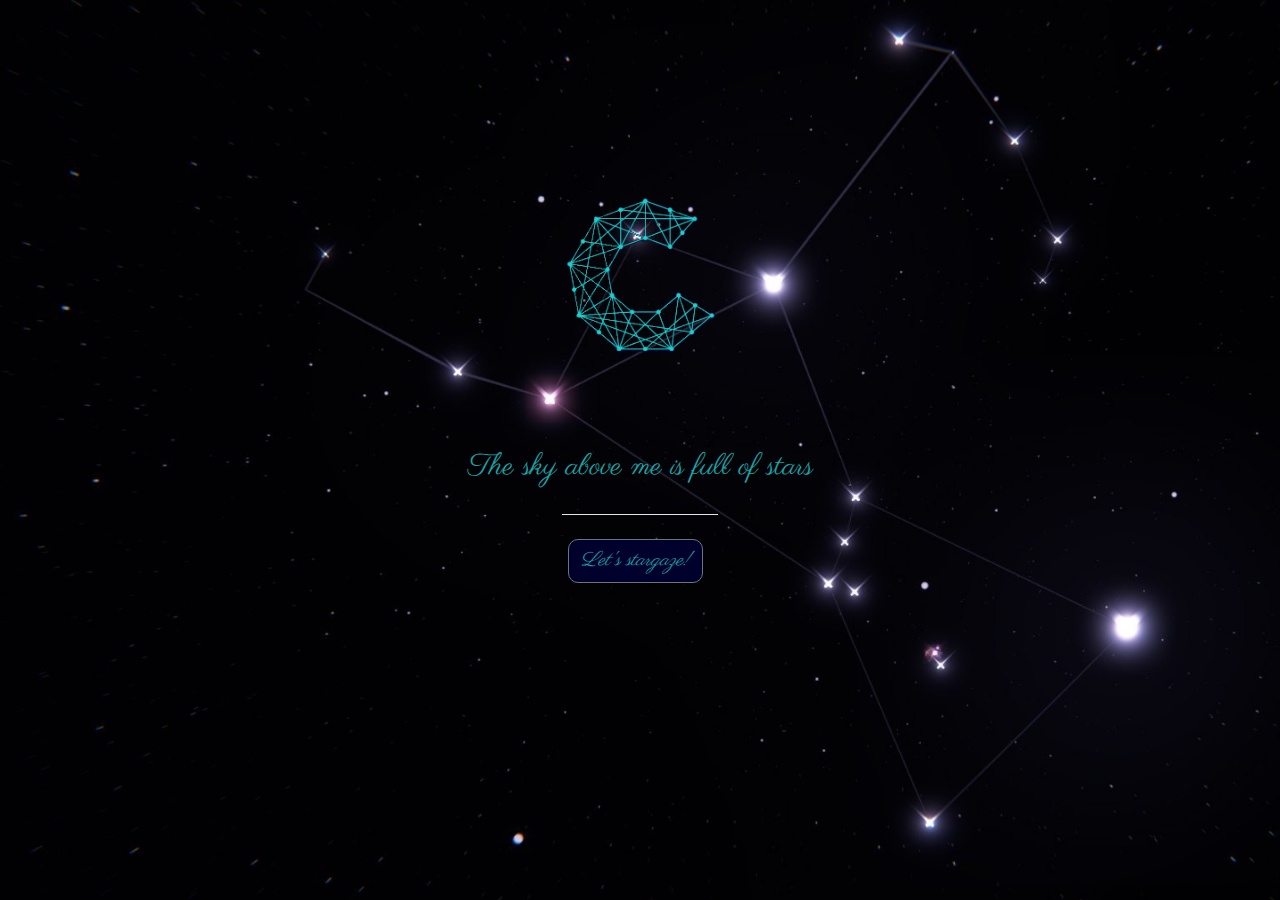
<file: index.html>
<!DOCTYPE html>
<html lang="en">
<head>
	<meta charset="UTF-8">
	<meta name="viewport" content="width=device-width, initial-scale=1.0, shrink-to-fit=no">
	<meta http-equiv="X-UA-Compatible" content="IE=Edge">

	<title>The Constellation Forum | Landing Page</title>

	<!-- google fonts -->
	<link href="https://fonts.googleapis.com/css?family=Merriweather|Parisienne&display=swap" rel="stylesheet">

	<!-- animated css -->
	<link rel="stylesheet" type="text/css" href="assets/css/animate.css">

	<!-- fav icon -->
	<link rel="icon" type="image/gif/png" href="assets/images/favicon1.png">

	<!-- fontawesome icon -->
	<link rel="stylesheet" type="text/css" href="https://use.fontawesome.com/releases/v5.5.0/css/all.css" integrity="sha384-B4dIYHKNBt8Bc12p+WXckhzcICo0wtJAoU8YZTY5qE0Id1GSseTk6S+L3BlXeVIU" crossorigin="anonymous">

	<!-- bootstrap css -->
	<link rel="stylesheet" href="https://maxcdn.bootstrapcdn.com/bootstrap/4.3.1/css/bootstrap.min.css">


	<!-- external css -->
	<link rel="stylesheet" type="text/css" href="assets/css/style.css">

</head>

<body>
	<section id="jumbotron-section">
		<div id="jumbo-land" class="jumbotron mb-0"><!-- declare margin bottom of bootstrap as 0-->
			<div class="landing container">
				<h1 class="title">
					<img class="logo-c" src="assets/images/logo-c-2.png" alt="">	
					<p class="title1">T</p>
					<p class="title1">h</p>
					<p class="title1">e&nbsp;</p>
					<p class="title1">C</p>
					<p class="title1">o</p>
					<p class="title1">n</p>
					<p class="title1">s</p>
					<p class="title1">t</p>
					<p class="title1">e</p>
					<p class="title1">l</p>
					<p class="title1">l</p>
					<p class="title1">a</p>
					<p class="title1">t</p>
					<p class="title1">i</p>
					<p class="title1">o</p>
					<p class="title1">n&nbsp;</p>
					<p class="title1">F</p>
					<p class="title1">o</p>
					<p class="title1">r</p>
					<p class="title1">u</p>
					<p class="title1">m</p>
 				</h1>
				<p class="subtitle lead text-center">The sky above me is full of stars</p>
				<hr class="my-4"><!-- horizontal rule -->
				<button class="btn btn-md text-center btn-outline-secondary">
					<a href="home.html"><span>Let's stargaze!</span></a>
				</button>
			</div><!-- end of container -->
		</div><!-- end of jumbotron -->
	</section><!-- end jumbotron section-->

	<!-- bootstrap js dependencies -->
	<!-- jQuery library -->
	<script src="https://ajax.googleapis.com/ajax/libs/jquery/3.4.1/jquery.min.js"></script>

	<!-- Popper JS -->
	<script src="https://cdnjs.cloudflare.com/ajax/libs/popper.js/1.14.7/umd/popper.min.js"></script>

	<!-- Latest compiled JavaScript -->
	<script src="https://maxcdn.bootstrapcdn.com/bootstrap/4.3.1/js/bootstrap.min.js"></script>
</body>
</html>
</file>
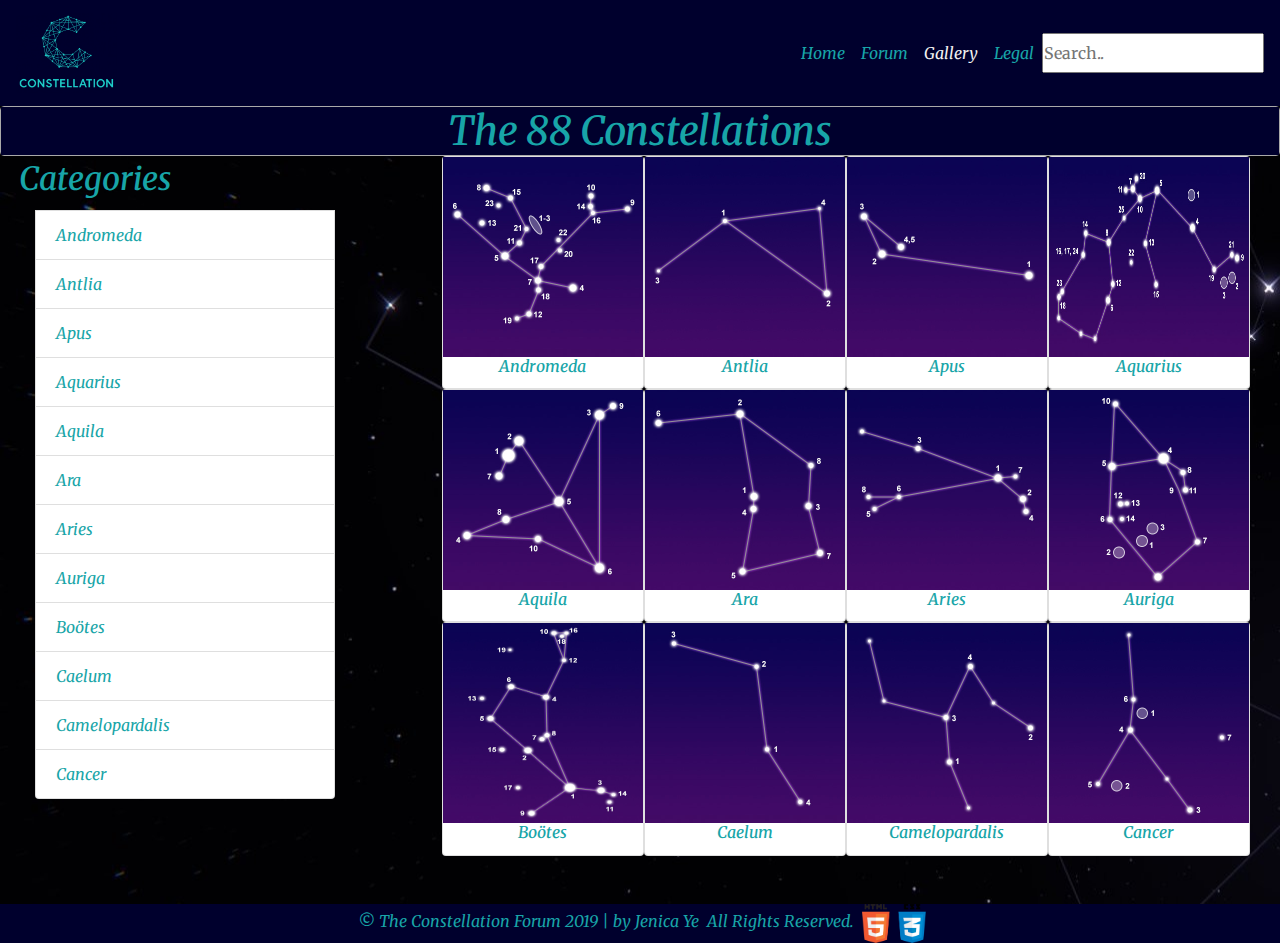
<file: gallery.html>
<!DOCTYPE html>
<html lang="en">
<head>
	<meta charset="UTF-8">
	<meta name="viewport" content="width=device-width, initial-scale=1.0, shrink-to-fit=no">
	<meta http-equiv="X-UA-Compatible" content="IE=Edge">

	<title>The Stargazing Forum | Gallery Page</title>

	<!-- google fonts -->
	<link href="https://fonts.googleapis.com/css?family=Merriweather|Parisienne&display=swap" rel="stylesheet">

	<!-- animated css -->
	<link rel="stylesheet" type="text/css" href="assets/css/animate.css">

	<!-- fav icon -->
	<link rel="icon" type="image/gif/png" href="assets/images/favicon1.png">

	<!-- fontawesome icons -->
	<link rel="stylesheet" type="text/css" href="https://use.fontawesome.com/releases/v5.5.0/css/all.css" integrity="sha384-B4dIYHKNBt8Bc12p+WXckhzcICo0wtJAoU8YZTY5qE0Id1GSseTk6S+L3BlXeVIU" crossorigin="anonymous">

	<!-- bootstrap css -->
	<link rel="stylesheet" href="https://maxcdn.bootstrapcdn.com/bootstrap/4.3.1/css/bootstrap.min.css">


	<!-- external css -->
	<link rel="stylesheet" type="text/css" href="assets/css/style.css">

</head>

<body>

	<div class="container-fluid px-0"><!-- white space (padding) on left and right of 15px as default of container fluid, use px to remove padding on x axis -->
		<nav id="navbar" class="navbar navbar-expand-lg sticky-top mx-0 my-0">
					<!-- bg-colorcode define customization of the nav, don't add -->
			<a href="" class="navbar-brand">
				<img class="m-0" style="height: 80px" src="assets/images/logo-true.png">
			</a>
			<button class="navbar-toggler" type="button" data-toggle="collapse" data-target="#navbar-nav">
				<span class="navbar-toggler-icon"></span>
						<!-- <i class="far fa-hand-peace"></i> -->
			</button>

			<div id="navbar-nav" class="collapse navbar-collapse">
				<ul class="navbar-nav ml-auto">

					<li class="nav-item">
						<a href="home.html" class="nav-link">
							Home
						</a>
					</li>
					<li class="nav-item">
						<a href="forum.html" class="nav-link">
							Forum
						</a>
					</li>
					<li class="nav-item active">
						<a href="gallery.html" class="nav-link active1">
							Gallery
						</a>
					</li>
					<li class="nav-item">
						<a href="legal.html" class="nav-link">
							Legal
						</a>
					</li>
					<li class="nav item active">
						<input type="text" placeholder="Search..">
					</li>
				</ul>
			</div>
		</nav>

		<header id="head-gall" class="card">
			<h1 class="constellations88 text-center display-5 mx-0 my-0">The 88 Constellations</h1>
		</header>
<!-- modal1 -->
		<div class="row mx-0 my-0">
			<div id="left" class="col-md-4 d-none d-sm-block">
				<div class="list-group">
					<h2 class="p-1">Categories</h2>
					<a href="#" class="constellationssigns1 list-group-item list-group-item-action">Andromeda</a>
					<a href="#" class="constellationssigns1 list-group-item list-group-item-action">Antlia</a>
					<a href="#" class="constellationssigns1 list-group-item list-group-item-action">Apus</a>
					<a href="#" class="constellationssigns1 list-group-item list-group-item-action">Aquarius</a>
					<a href="#" class="constellationssigns1 list-group-item list-group-item-action">Aquila</a>
					<a href="#" class="constellationssigns1 list-group-item list-group-item-action">Ara</a>
					<a href="#" class="constellationssigns1 list-group-item list-group-item-action">Aries</a>
					<a href="#" class="constellationssigns1 list-group-item list-group-item-action">Auriga</a>
					<a href="#" class="constellationssigns1 list-group-item list-group-item-action">Boötes</a>
					<a href="#" class="constellationssigns1 list-group-item list-group-item-action">Caelum</a>
					<a href="#" class="constellationssigns1 list-group-item list-group-item-action">Camelopardalis</a>
					<a href="#" class="constellationssigns1 list-group-item list-group-item-action">Cancer</a>
				</div>
			</div><!-- end of left side -->
		<!-- break point -->
		
		
			<div id="right" class="col-12 col-md-8">
				<div class="container">
					<div id="gallery items" class="row">
						<div class="gallerycard card" data-toggle="modal" data-target="#modal-1">
							<img class="constellationssign" src="assets/images/andromeda.jpg" class="card-img-top img-fluid">
							<!-- card-img-top 100% width border-radius top left and -->
							<h3 class="gallerytitle card-title text-center">Andromeda</h3>
						</div><!-- end of card1 -->
						<div class="gallerycard card" data-toggle="modal" data-target="#modal-2">
							<img class="constellationssign" src="assets/images/antlia.jpg" class="card-img-top img-fluid">
							<!-- card-img-top 100% width border-radius top left and -->
							<h3 class="gallerytitle card-title text-center">Antlia</h3>
						</div><!-- end of card2 -->
						<div class="gallerycard card" data-toggle="modal" data-target="#modal-3">
							<img class="constellationssign" src="assets/images/apus.jpg" class="card-img-top img-fluid">
							<!-- card-img-top 100% width border-radius top left and -->
							<h3 class="gallerytitle card-title text-center">Apus</h3>
						</div><!-- end of card3 -->
						<div class="gallerycard card" data-toggle="modal" data-target="#modal-4">
							<img class="constellationssign" src="assets/images/aquarius1.jpg" class="card-img-top img-fluid">
							<!-- card-img-top 100% width border-radius top left and -->
							<h3 class="gallerytitle card-title text-center">Aquarius</h3>
						</div><!-- end of card4 -->
						<div class="gallerycard card" data-toggle="modal" data-target="#modal-5">
							<img class="constellationssign" src="assets/images/aquila.jpg" class="card-img-top img-fluid">
							<!-- card-img-top 100% width border-radius top left and -->
							<h3 class="gallerytitle card-title text-center">Aquila</h3>
						</div><!-- end of card5 -->
						<div class="gallerycard card" data-toggle="modal" data-target="#modal-6">
							<img class="constellationssign" src="assets/images/ara.jpg" class="card-img-top img-fluid">
							<!-- card-img-top 100% width border-radius top left and -->
							<h3 class="gallerytitle card-title text-center">Ara</h3>
						</div><!-- end of card6 -->
						<div class="gallerycard card" data-toggle="modal" data-target="#modal-7">
							<img class="constellationssign" src="assets/images/aries.jpg" class="card-img-top img-fluid">
							<!-- card-img-top 100% width border-radius top left and -->
							<h3 class="gallerytitle card-title text-center">Aries</h3>
						</div><!-- end of card7 -->
						<div class="gallerycard card" data-toggle="modal" data-target="#modal-8">
							<img class="constellationssign" src="assets/images/auriga.jpg" class="card-img-top img-fluid">
							<!-- card-img-top 100% width border-radius top left and -->
							<h3 class="gallerytitle card-title text-center">Auriga</h3>
						</div><!-- end of card8 -->
						<div class="gallerycard card" data-toggle="modal" data-target="#modal-9">
							<img class="constellationssign" src="assets/images/bootes.jpg" class="card-img-top img-fluid">
							<!-- card-img-top 100% width border-radius top left and -->
							<h3 class="gallerytitle card-title text-center">Boötes</h3>
						</div><!-- end of card9 -->
						<div class="gallerycard card" data-toggle="modal" data-target="#modal-10">
							<img class="constellationssign" src="assets/images/caelum.jpg" class="card-img-top img-fluid">
							<!-- card-img-top 100% width border-radius top left and -->
							<h3 class="gallerytitle card-title text-center">Caelum</h3>
						</div><!-- end of card10 -->
						<div class="gallerycard card" data-toggle="modal" data-target="#modal-11">
							<img class="constellationssign" src="assets/images/camelopardalis.jpg" class="card-img-top img-fluid">
							<!-- card-img-top 100% width border-radius top left and -->
							<h3 class="gallerytitle card-title text-center">Camelopardalis</h3>
						</div><!-- end of card11 -->
						<div class="gallerycard card" data-toggle="modal" data-target="#modal-12">
							<img class="constellationssign" src="assets/images/cancer.jpg" class="card-img-top img-fluid">
							<!-- card-img-top 100% width border-radius top left and -->
							<h3 class="gallerytitle card-title text-center">Cancer</h3>
						</div><!-- end of card12 -->
					</div><!-- end of first 12 -->
				</div><!-- end of right side -->
			</div><!-- end of right side -->
		</div>
		
		

		<div id="modal-1" class="modal fade">
			<div class="modal-dialog" role="document">
				<div class="modal-content">
					<div class="modal-header">
						<h5>Andromeda</h5>
						<button class="close" data-dismiss="modal">
							<span>&times;</span>
						</button>
					</div>
					<div class="modal-body">
						<img class="constellationssign" src="assets/images/andromeda.jpg" class="image-fluid">
						<p>English Name or Description: Princess of Ethiopia</p>
					</div>
					<div class="modal-footer">
						<button class="btn btn-danger" data-dismiss="modal">Close</button>
					</div>
				</div>
			</div>
		</div>
<!-- modal2 -->
		<div id="modal-2" class="modal fade">
			<div class="modal-dialog" role="document">
				<div class="modal-content">
					<div class="modal-header">
						<h5>Antlia</h5>
						<button class="close" data-dismiss="modal">
							<span>&times;</span>
						</button>
					</div>
					<div class="modal-body">
						<img class="constellationssign" src="assets/images/antlia.jpg" class="image-fluid">
						<p>English Name or Description: Air pump</p>
					</div>
					<div class="modal-footer">
						<button class="btn btn-danger" data-dismiss="modal">Close</button>
					</div>
				</div>
			</div>
		</div>
		<div id="modal-3" class="modal fade">
			<div class="modal-dialog" role="document">
				<div class="modal-content">
					<div class="modal-header">
						<h5>Apus</h5>
						<button class="close" data-dismiss="modal">
							<span>&times;</span>
						</button>
					</div>
					<div class="modal-body">
						<img class="constellationssign" src="assets/images/apus.jpg" class="image-fluid">
						<p>English Name or Description: Bird of Paradise</p>
					</div>
					<div class="modal-footer">
						<button class="btn btn-danger" data-dismiss="modal">Close</button>
					</div>
				</div>
			</div>
		</div>
		<div id="modal-4" class="modal fade">
			<div class="modal-dialog" role="document">
				<div class="modal-content">
					<div class="modal-header">
						<h5>Aquarius</h5>
						<button class="close" data-dismiss="modal">
							<span>&times;</span>
						</button>
					</div>
					<div class="modal-body">
						<img class="constellationssign" src="assets/images/aquarius1.jpg" class="image-fluid">
						<p>English Name or Description: Water bearer</p>
					</div>
					<div class="modal-footer">
						<button class="btn btn-danger" data-dismiss="modal">Close</button>
					</div>
				</div>
			</div>
		</div>
		<div id="modal-5" class="modal fade">
			<div class="modal-dialog" role="document">
				<div class="modal-content">
					<div class="modal-header">
						<h5>Aquila</h5>
						<button class="close" data-dismiss="modal">
							<span>&times;</span>
						</button>
					</div>
					<div class="modal-body">
						<img class="constellationssign" src="assets/images/aquila.jpg" class="image-fluid">
						<p>English Name or Description: Eagle</p>
					</div>
					<div class="modal-footer">
						<button class="btn btn-danger" data-dismiss="modal">Close</button>
					</div>
				</div>
			</div>
		</div>
		<div id="modal-6" class="modal fade">
			<div class="modal-dialog" role="document">
				<div class="modal-content">
					<div class="modal-header">
						<h5>Ara</h5>
						<button class="close" data-dismiss="modal">
							<span>&times;</span>
						</button>
					</div>
					<div class="modal-body">
						<img class="constellationssign" src="assets/images/ara.jpg" class="image-fluid">
						<p>English Name or Description: Altar</p>
					</div>
					<div class="modal-footer">
						<button class="btn btn-danger" data-dismiss="modal">Close</button>
					</div>
				</div>
			</div>
		</div>
		<div id="modal-7" class="modal fade">
			<div class="modal-dialog" role="document">
				<div class="modal-content">
					<div class="modal-header">
						<h5>Aries</h5>
						<button class="close" data-dismiss="modal">
							<span>&times;</span>
						</button>
					</div>
					<div class="modal-body">
						<img class="constellationssign" src="assets/images/aries.jpg" class="image-fluid">
						<p>English Name or Description:Ram</p>
					</div>
					<div class="modal-footer">
						<button class="btn btn-danger" data-dismiss="modal">Close</button>
					</div>
				</div>
			</div>
		</div>
		<div id="modal-8" class="modal fade">
			<div class="modal-dialog" role="document">
				<div class="modal-content">
					<div class="modal-header">
						<h5>Auriga</h5>
						<button class="close" data-dismiss="modal">
							<span>&times;</span>
						</button>
					</div>
					<div class="modal-body">
						<img class="constellationssign" src="assets/images/auriga.jpg" class="image-fluid">
						<p>English Name or Description: Charioteer</p>
					</div>
					<div class="modal-footer">
						<button class="btn btn-danger" data-dismiss="modal">Close</button>
					</div>
				</div>
			</div>
		</div>
		<div id="modal-9" class="modal fade">
			<div class="modal-dialog" role="document">
				<div class="modal-content">
					<div class="modal-header">
						<h5>Boötes</h5>
						<button class="close" data-dismiss="modal">
							<span>&times;</span>
						</button>
					</div>
					<div class="modal-body">
						<img class="constellationssign" src="assets/images/bootes.jpg" class="image-fluid">
						<p>English Name or Description: Herdsman</p>
					</div>
					<div class="modal-footer">
						<button class="btn btn-danger" data-dismiss="modal">Close</button>
					</div>
				</div>
			</div>
		</div>
		<div id="modal-10" class="modal fade">
			<div class="modal-dialog" role="document">
				<div class="modal-content">
					<div class="modal-header">
						<h5>Caelum</h5>
						<button class="close" data-dismiss="modal">
							<span>&times;</span>
						</button>
					</div>
					<div class="modal-body">
						<img class="constellationssign" src="assets/images/caelum.jpg" class="image-fluid">
						<p>English Name or Description: Graving tool</p>
					</div>
					<div class="modal-footer">
						<button class="btn btn-danger" data-dismiss="modal">Close</button>
					</div>
				</div>
			</div>
		</div>
		<div id="modal-11" class="modal fade">
			<div class="modal-dialog" role="document">
				<div class="modal-content">
					<div class="modal-header">
						<h5>Camelopardalis</h5>
						<button class="close" data-dismiss="modal">
							<span>&times;</span>
						</button>
					</div>
					<div class="modal-body">
						<img class="constellationssign" src="assets/images/camelopardalis.jpg" class="image-fluid">
						<p>English Name or Description: Giraffe</p>
					</div>
					<div class="modal-footer">
						<button class="btn btn-danger" data-dismiss="modal">Close</button>
					</div>
				</div>
			</div>
		</div>
		<div id="modal-12" class="modal fade">
			<div class="modal-dialog" role="document">
				<div class="modal-content">
					<div class="modal-header">
						<h5>Cancer</h5>
						<button class="close" data-dismiss="modal">
							<span>&times;</span>
						</button>
					</div>
					<div class="modal-body">
						<img class="constellationssign" src="assets/images/cancer.jpg" class="image-fluid">
						<p>English Name or Description: Crab</p>
					</div>
					<div class="modal-footer">
						<button class="btn btn-danger" data-dismiss="modal">Close</button>
					</div>
				</div>
			</div>
		</div>
		
		<footer id="copyright" class="footer text-center sticky-botttom mt-5">
			<p class="copyright p-1 mb-0">&copy; The Constellation Forum 2019 | by Jenica Ye&nbsp; All Rights Reserved.</p>
			<!-- p-3 refer to padding of 3px -->
			<img class="html5-css" src="assets/images/html5-css--logos.png">
		</footer>

	</div><!-- end of container fluid -->


	<!-- bootstrap js dependencies -->
	<!-- jQuery library -->
	<script src="https://ajax.googleapis.com/ajax/libs/jquery/3.4.1/jquery.min.js"></script>

	<!-- Popper JS -->
	<script src="https://cdnjs.cloudflare.com/ajax/libs/popper.js/1.14.7/umd/popper.min.js"></script>

	<!-- Latest compiled JavaScript -->
	<script src="https://maxcdn.bootstrapcdn.com/bootstrap/4.3.1/js/bootstrap.min.js"></script>
</body>
</html>
</file>
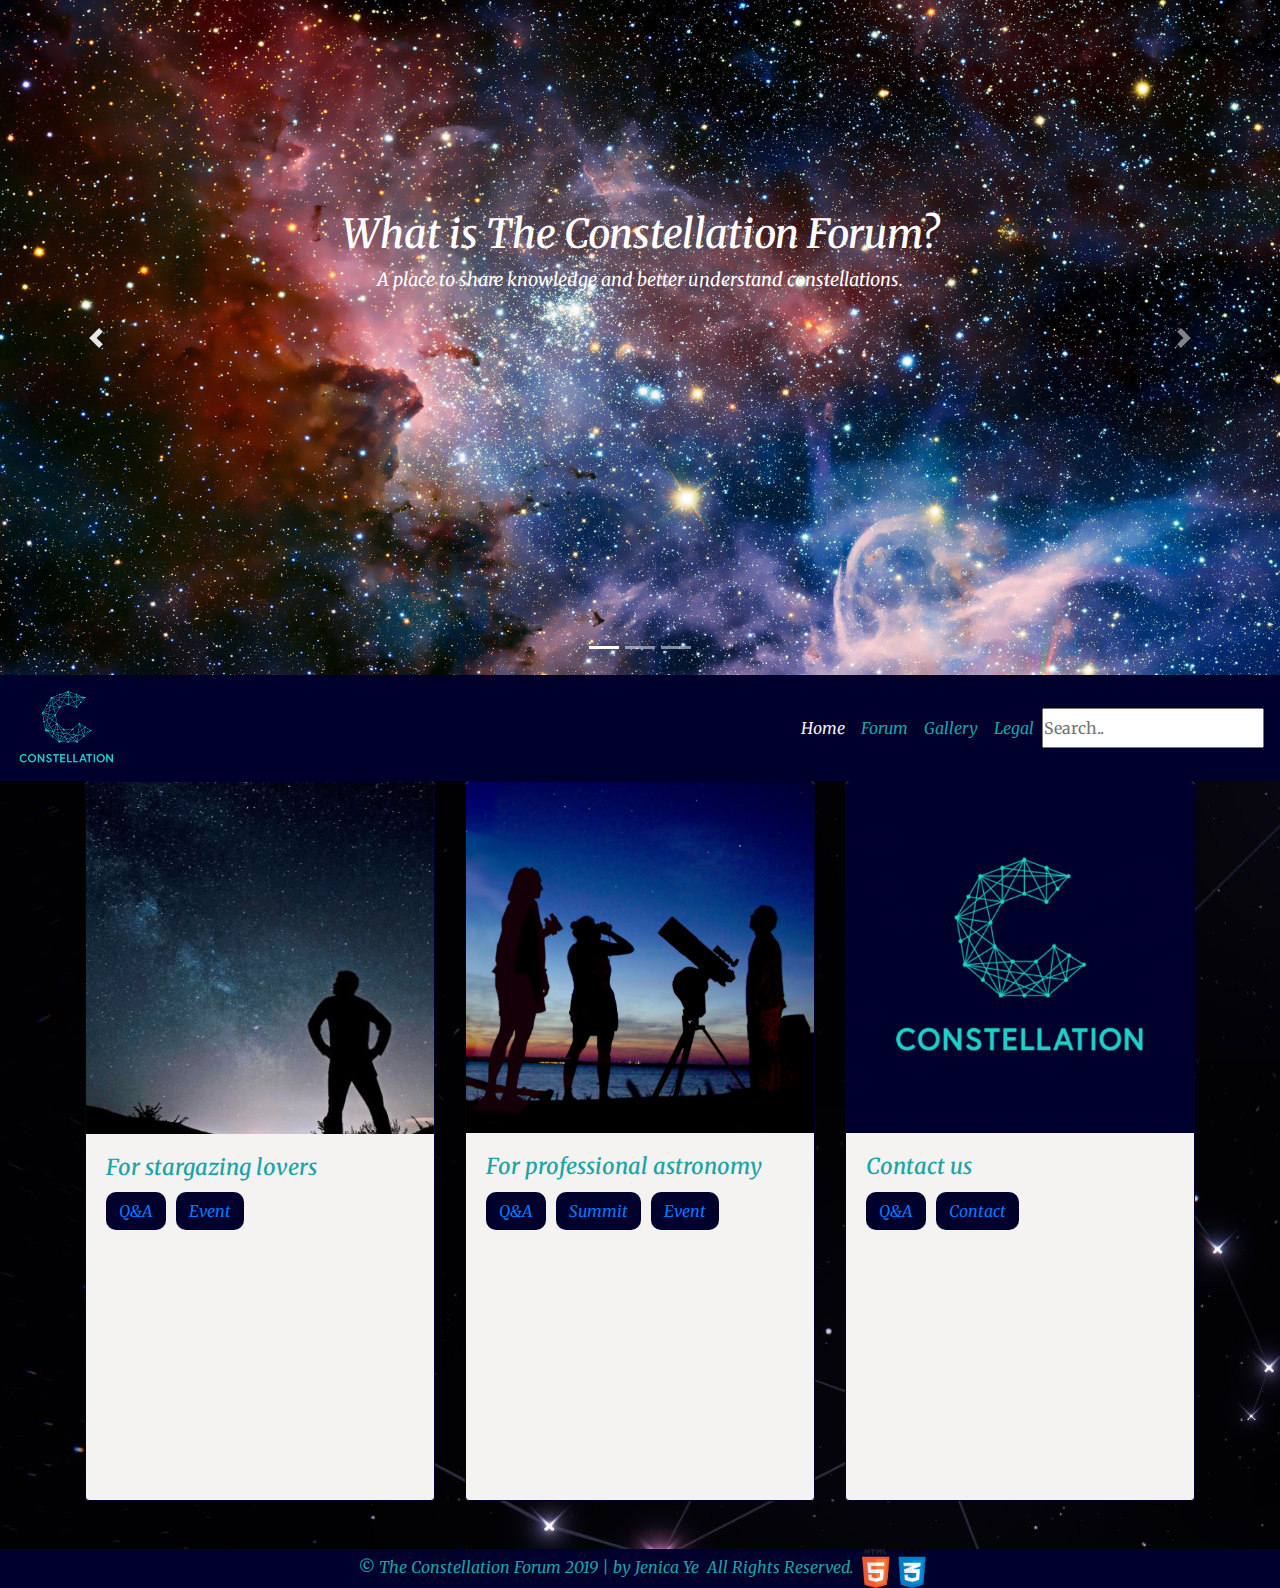
<file: home.html>
<!DOCTYPE html>
<html lang="en">
<head>
	<meta charset="UTF-8">
	<meta name="viewport" content="width=device-width, initial-scale=1.0, shrink-to-fit=no">
	<meta http-equiv="X-UA-Compatible" content="IE=Edge">

	<title>The Constellation Forum | Home Page</title>

	<!-- google fonts -->
	<link href="https://fonts.googleapis.com/css?family=Merriweather|Parisienne&display=swap" rel="stylesheet">

	<!-- animated css -->
	<link rel="stylesheet" type="text/css" href="assets/css/animate.css">

	<!-- fav icon -->
	<link rel="icon" type="image/gif/png" href="assets/images/favicon1.png">

	<!-- fontawesome icons -->
	<link rel="stylesheet" type="text/css" href="https://use.fontawesome.com/releases/v5.5.0/css/all.css" integrity="sha384-B4dIYHKNBt8Bc12p+WXckhzcICo0wtJAoU8YZTY5qE0Id1GSseTk6S+L3BlXeVIU" crossorigin="anonymous">

	<!-- bootstrap css -->
	<link rel="stylesheet" href="https://maxcdn.bootstrapcdn.com/bootstrap/4.3.1/css/bootstrap.min.css">


	<!-- external css -->
	<link rel="stylesheet" type="text/css" href="assets/css/style.css">

</head>

<body>

	<div class="container-fluid px-0 py-0"><!-- white space (padding) on left and right of 15px as default of container fluid, use px-0 to remove padding on x axis -->
		<div id="carousel-home" class="carousel slide text-justify text-center mx-0 my-0" style="height: 75vh" data-ride="carousel">
			<ol class="carousel-indicators">
      			<li data-target="#carousel-home" data-slide-to="0" class="active"></li>
    			<li data-target="#carousel-home" data-slide-to="1"></li>
    			<li data-target="#carousel-home" data-slide-to="2"></li>
    		</ol>
			<div class="carousel-inner" style="height: 75vh" role="listbox">
				<div class="carousel-item active">
					<img src="assets/images/galaxy6.jpg" class="text-justify img-fluid d-block w-100" alt="">
					<div class="carousel-caption">
						<h1>What is The Constellation Forum?</h1>
						<p>A place to share knowledge and better understand constellations.</p>
					</div>
				</div>
				<div class="carousel-item">
					<img src="assets/images/galaxy3.jpg" class="text-justify img-fluid d-block w-100" alt="">
					<div class="carousel-caption">
          				<h1>For stargazing lovers</h1>
        				<p>The Constellation Forum is an open community for anyone that is interested in stargazing. We help each other with your toughest questions related to constellation, share knowledge and news with each other.</p>
    				</div>
				</div>
				<div class="carousel-item">
					<img src="assets/images/galaxy2.jpg" class="text-justify img-fluid d-block w-100" alt="">
					<div class="carousel-caption">
          				<h1>For professional astronomy</h1>
        				<p>The Constellation Forum is a platform where we can host constellation summits and events, it provides a open channel for professional discussion with regard to constellation internationally.</p>
      				</div>
				</div><!-- end of carousel-item -->
				<a href="#carousel-home" class="carousel-control-prev" role="button" data-slide="prev">
					<span class="carousel-control-prev-icon" aria-hidden="true"></span>
				</a>
				<a href="#carousel-home" class="carousel-control-next" role="button" data-slide="next">
					<span class="carousel-control-next-icon" aria-hidden="true"></span>
				</a>					
			</div><!-- end of carousel-inner -->
		</div><!-- end of carousel -->
		<nav id="navbar" class="navbar navbar-expand-lg sticky-top">
					<!-- bg-colorcode define customization of the nav, don't add -->
			<a href="" class="navbar-brand">
				<img class="m-0" style="height: 80px" src="assets/images/logo-true.png">
			</a>
			<button class="navbar-toggler" type="button" data-toggle="collapse" data-target="#navbar-nav">
				<span class="navbar-toggler-icon"></span>
						<!-- <i class="far fa-hand-peace"></i> -->
			</button>

			<div id="navbar-nav" class="collapse navbar-collapse">
				<ul class="navbar-nav ml-auto">

					<li class="nav-item active">
						<a href="home.html" class="nav-link active1">
							Home
						</a>
					</li>
					<li class="nav-item">
						<a href="forum.html" class="nav-link">
							Forum
						</a>
					</li>
					<li class="nav-item">
						<a href="gallery.html" class="nav-link">
							Gallery
						</a>
					</li>
					<li class="nav-item">
						<a href="legal.html" class="nav-link">
							Legal
						</a>
					</li>
					<li class="nav item active">
						<input type="text" placeholder="Search..">
					</li>
				</ul>
			</div>
		</nav>	
		<div class="container">
			<div class="row">
				<div class="col-12 col-md-4 col-lg-4">
					<div class="homecard card">
						<img src="assets/images/stargazinglovers2.jpg" class="card-img-top img-fluid">
						<div class="card-body">
							<h3 class="forwhom card-title">For stargazing lovers</h3>
							<p class="card-text"><button type="button" class="btn"><a href=forum.html#q&a>Q&A</a></button><button type="button" class="btn"><a href=forum.html#event>Event</a></button></p>
						</div>
					</div><!-- end of card -->
				</div><!-- end of 4 cols -->
				<div class="col-12 col-md-4 col-lg-4">
					<div class="homecard card">
						<img src="assets/images/professionalastronomy.jpeg" class="card-img-top img-fluid">
						<div class="card-body">
							<h3 class="forwhom card-title">For professional astronomy</h3>
							<p class="card-text"><button type="button" class="btn"><a href=forum.html#q&a>Q&A</a></button><button type="button" class="btn"><a href="forum.html#summit">Summit</a></button><button type="button" class="btn"><a href=forum.html#event>Event</a></button></p>
						</div>
					</div><!-- end of card -->
				</div><!-- end of 4 cols -->
				<div class="col-12 col-md-4 col-lg-4">
					<div class="homecard card">
						<img src="assets/images/logo-card.png" class="card-img-top img-fluid">
						<div class="card-body">
							<h3 class="forwhom card-title">Contact us</h3>
							<p class="card-text"><button type="button" class="btn"><a href=forum.html#q&a>Q&A</a></button><button type="button" class="btn"><a href=legal.html#messageboard>Contact</a></button></p>
						</div>
					</div><!-- end of card -->
				</div><!-- end of 4 cols -->
			</div><!-- end of row -->
		</div><!-- end of container -->

		<footer id="copyright" class="footer text-center mt-5">
			<p class="copyright p-1 mb-0">&copy; The Constellation Forum 2019 | by Jenica Ye&nbsp; All Rights Reserved.</p>
			<!-- p-3 refer to padding of 3px -->
			<img class="html5-css" src="assets/images/html5-css--logos.png">
		</footer>
	</div><!-- end of container fluid -->


	<!-- bootstrap js dependencies -->
	<!-- jQuery library -->
	<script src="https://ajax.googleapis.com/ajax/libs/jquery/3.4.1/jquery.min.js"></script>

	<!-- Popper JS -->
	<script src="https://cdnjs.cloudflare.com/ajax/libs/popper.js/1.14.7/umd/popper.min.js"></script>

	<!-- Latest compiled JavaScript -->
	<script src="https://maxcdn.bootstrapcdn.com/bootstrap/4.3.1/js/bootstrap.min.js"></script>
</body>
</html>
</file>
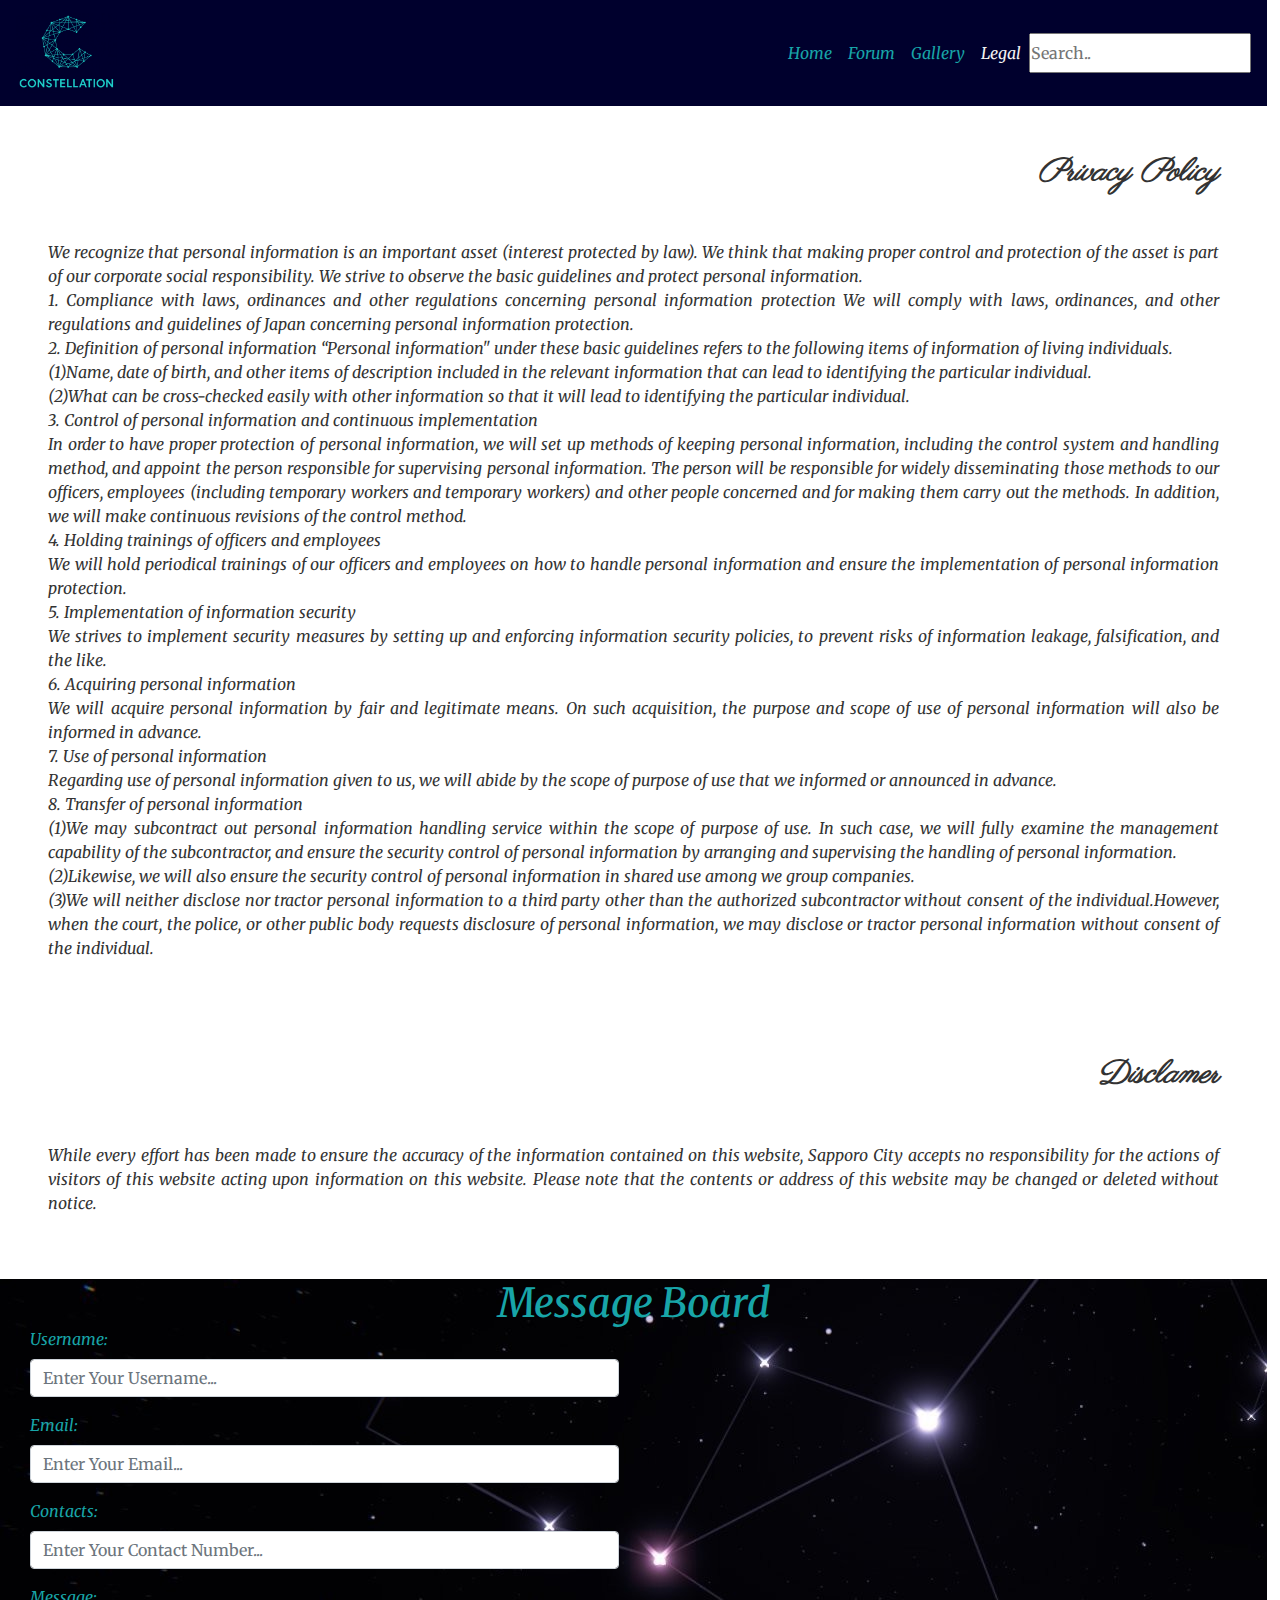
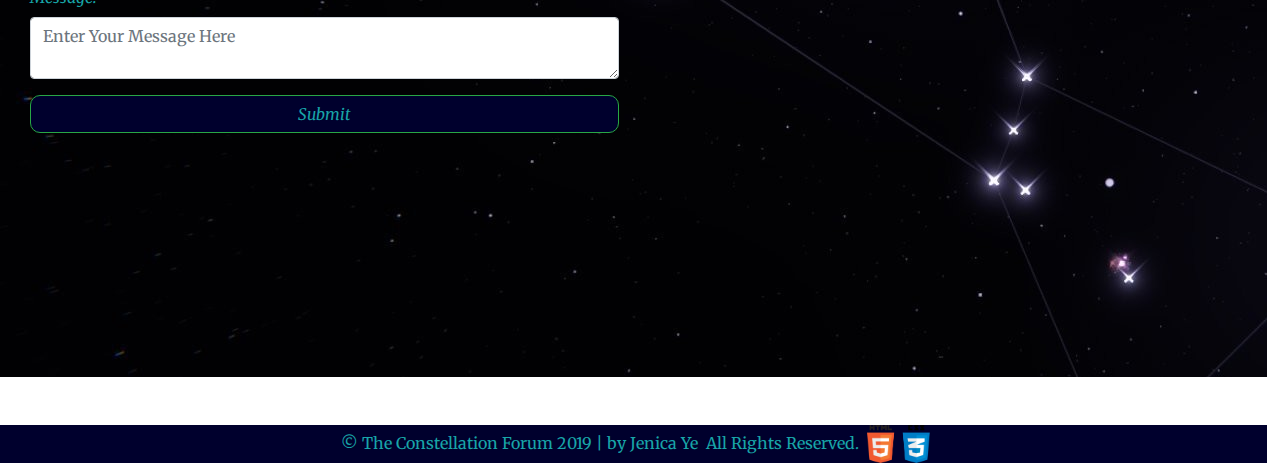
<file: legal.html>
<!DOCTYPE html>
<html lang="en">
<head>
	<meta charset="UTF-8">
	<meta name="viewport" content="width=device-width, initial-scale=1.0, shrink-to-fit=no">
	<meta http-equiv="X-UA-Compatible" content="IE=Edge">

	<title>The Constellation Forum | Legal Page</title>

	<!-- google fonts -->
	<link href="https://fonts.googleapis.com/css?family=Merriweather|Parisienne&display=swap" rel="stylesheet">

	<!-- animated css -->
	<link rel="stylesheet" type="text/css" href="assets/css/animate.css">

	<!-- fav icon -->
	<link rel="icon" type="image/gif/png" href="assets/images/favicon1.png">

	<!-- fontawesome icons -->
	<link rel="stylesheet" type="text/css" href="https://use.fontawesome.com/releases/v5.5.0/css/all.css" integrity="sha384-B4dIYHKNBt8Bc12p+WXckhzcICo0wtJAoU8YZTY5qE0Id1GSseTk6S+L3BlXeVIU" crossorigin="anonymous">

	<!-- bootstrap css -->
	<link rel="stylesheet" href="https://maxcdn.bootstrapcdn.com/bootstrap/4.3.1/css/bootstrap.min.css">


	<!-- external css -->
	<link rel="stylesheet" type="text/css" href="assets/css/style.css">

</head>

<body id="legalbody" class="mx-0 my-0">
	<div class="container-fluid mx-0 my-0">
		<nav id="navbar" class="navbar navbar-expand-lg sticky-top mx-0 my-0">
					<!-- bg-colorcode define customization of the nav, don't add -->
			<a href="" class="navbar-brand">
				<img class="m-0" style="height: 80px" src="assets/images/logo-true.png">
			</a>
			<button class="navbar-toggler" type="button" data-toggle="collapse" data-target="#navbar-nav">
				<span class="navbar-toggler-icon"></span>
						<!-- <i class="far fa-hand-peace"></i> -->
			</button>
			<div id="navbar-nav" class="collapse navbar-collapse">
				<ul class="navbar-nav ml-auto">
					<li class="nav-item">
						<a href="home.html" class="nav-link">
							Home
						</a>
					</li>
					<li class="nav-item">
						<a href="forum.html" class="nav-link">
							Forum
						</a>
					</li>
					<li class="nav-item">
						<a href="gallery.html" class="nav-link">
							Gallery
						</a>
					</li>
					<li class="nav-item active">
						<a href="legal.html" class="nav-link active1">
							Legal
						</a>
					</li>
					<li class="nav item active">
						<input type="text" placeholder="Search..">
					</li>
				</ul>
			</div>
		</nav>
	

		<section id="vision" class="p-5 mx-0 my-0">
			<h2 class="mb-5 about-tags text-right">Privacy Policy</h2>
				<p class="text-justify mx-0 my-0">
					<span class="span1 mx-0 my-0">We recognize that personal information is an important asset (interest protected by law). We think that making proper control and protection of the asset is part of our corporate social responsibility. 
					We strive to observe the basic guidelines and protect personal information.</span>

					<span class="span1">1. Compliance with laws, ordinances and other regulations concerning personal information protection
					We will comply with laws, ordinances, and other regulations and guidelines of Japan concerning personal information protection.</span>

					<span class="span1">2. Definition of personal information
					“Personal information" under these basic guidelines refers to the following items of information of living individuals.</span>

					<span class="span1">(1)Name, date of birth, and other items of description included in the relevant information that can lead to identifying the particular individual.</span>
					<span class="span1">(2)What can be cross-checked easily with other information so that it will lead to identifying the particular individual.</span>
					<span class="span1">3. Control of personal information and continuous implementation</span>
					<span class="span1">In order to have proper protection of personal information, we will set up methods of keeping personal information, including the control system and handling method, and appoint the person responsible for supervising personal information. The person will be responsible for widely disseminating those methods to our officers, employees (including temporary workers and temporary workers) and other people concerned and for making them carry out the methods. In addition, we will make continuous revisions of the control method.</span>

					<span class="span1">4. Holding trainings of officers and employees</span>
					<span class="span1">We will hold periodical trainings of our officers and employees on how to handle personal information and ensure the implementation of personal information protection.</span>

					<span class="span1">5. Implementation of information security</span>
					<span class="span1">We strives to implement security measures by setting up and enforcing information security policies, to prevent risks of information leakage, falsification, and the like.</span>

					<span class="span1">6. Acquiring personal information</span>
					<span>We will acquire personal information by fair and legitimate means.
					On such acquisition, the purpose and scope of use of personal information will also be informed in advance.</span>

					<span class="span1">7. Use of personal information</span>
					<span class="span1">Regarding use of personal information given to us, we will abide by the scope of purpose of use that we informed or announced in advance.</span>

					<span class="span1">8. Transfer of personal information</span>
					<span class="span1">(1)We may subcontract out personal information handling service within the scope of purpose of use. In such case, we will fully examine the management capability of the subcontractor, and ensure the security control of personal information by arranging and supervising the handling of personal information.</span>
					<span class="span1">(2)Likewise, we will also ensure the security control of personal information in shared use among we group companies.</span>
					<span class="span1">(3)We will neither disclose nor tractor personal information to a third party other than the authorized subcontractor without consent of the individual.However, when the court, the police, or other public body requests disclosure of personal information, we may disclose or tractor personal information without consent of the individual.</span>
				</p>
		</section><!-- end of vision section -->

		<section id="vision" class="p-5 mx-0 my-0">
			<h2 class="mb-5 about-tags text-right">Disclamer</h2>
				<p class="text-justify">While every effort has been made to ensure the accuracy of the information contained on this website, Sapporo City accepts no responsibility for the actions of visitors of this website acting upon information on this website. Please note that the contents or address of this website may be changed or deleted without notice.</p>
		</section><!-- end of vision section -->
		<div class="row">
			<header class="col-12 col-md-12 col-lg-12">
				<h1 id="messageboard" class="text-center">Message Board</h1>
			</header>
		</div><!-- end of row -->
		<div class="row mx-0 my-0 ">
			<div class="col-12 col-md-6 col-lg-6">
				<form id="messageboardform">
					<div class="form-group">
						<label for="username">Username:</label>
						<input type="text" id="username" class="form-control" placeholder="Enter Your Username...">
					</div>

					<div class="form-group">
						<label for="email">Email:</label>
						<input type="email" id="email" class="form-control" placeholder="Enter Your Email...">
					</div>

					<div class="form-group">
						<label for="contact">Contacts:</label>
						<input type="number" id="contact" class="form-control" placeholder="Enter Your Contact Number...">
					</div>

					<div class="form-group">
						<label for ="message">Message:</label>
						<textarea id="message" class="form-control" placeholder="Enter Your Message Here"></textarea>
					</div>
		
					<button class="btn btn-block btn-success">Submit</button>
				</form>
			</div><!-- end of left side -->

			<div class="contactmap col-12 col-md-6 col-lg-6">
				<iframe id="gmap" src="https://www.google.com/maps/embed?pb=!1m14!1m8!1m3!1d15448.323215419658!2d121.0421905!3d14.5373705!3m2!1i1024!2i768!4f13.1!3m3!1m2!1s0x3397c9b8d33b2c6d%3A0xb0c2f766338a92bd!2sZuitt+Makati!5e0!3m2!1sen!2sph!4v1562228007033!5m2!1sen!2sph" allowfullscreen></iframe>

				<!-- width, height, frameborder, style should be in external css, "width="600" height="450" frameborder="0" style="border:0"  -->
			</div><!-- end of right side -->
		</div>
	</div><!-- end of container fluid -->

	<footer id="copyright" class="footer text-center sticky-botttom mt-5 mx-0 my-0">
		<p class="copyright p-1 mb-0">&copy; The Constellation Forum 2019 | by Jenica Ye&nbsp; All Rights Reserved.</p>
		<!-- p-3 refer to padding of 3px -->
		<img class="html5-css" src="assets/images/html5-css--logos.png">
	</footer>
	

	<!-- bootstrap js dependencies -->
	<!-- jQuery library -->
	<script src="https://ajax.googleapis.com/ajax/libs/jquery/3.4.1/jquery.min.js"></script>

	<!-- Popper JS -->
	<script src="https://cdnjs.cloudflare.com/ajax/libs/popper.js/1.14.7/umd/popper.min.js"></script>

	<!-- Latest compiled JavaScript -->
	<script src="https://maxcdn.bootstrapcdn.com/bootstrap/4.3.1/js/bootstrap.min.js"></script>
</body>
</html>
</file>
<file: assets/css/style.css>
@font-face {
  font-family: 'skywalker';
  src: url(../fonts/skywalker.ttf);
}

/*css reset*/
/*should not use default font, should declare own*/
* {
	margin: 0;
	padding: 0;
	box-sizing: border-box;
	font-family: 'Merriweather', serif;
}



body {
	background-image: url(../images/constellation0.jpg);
  overflow-x: hidden;
}

/*landing page*/







/*
<!-- The video -->
					<video autoplay muted loop id="myVideo">
 					<source src="assets/images/galaxy1.avi" type="video/avi">
					</video>*/
.logo-c {
	width: 14%;
  padding: 0;
  margin-left: 43%;
  margin-right: 43%;
	display: block;
  text-align: center;
}

hr {
	margin-left: 43%;
	margin-right: 43%;
}
span {
  font-size: medium;
}



/*end of title*/

#jumbo-land{
	height: 100vh;
	padding-top: 14%;
	background-color: #333;/*off-black*/
	border-radius: 0;/*removes jumbotron's rounded corners*/
	background-image: url(../images/constellation0.jpg);
	background-size: cover;
}


/*combinators*/


/*the fade in effect of "The Constellation Forum"*/
.title > .title1 {
  display: inline-block;
  font-family: 'Merriweather', serif;
  font-size: 50px;
  color: #18A5A8;
  position: relative;
  margin-bottom: 10px;
  opacity: 0.0;
  animation: port 3s 1 forwards;
  -webkit-animation: port 3s 1 forwards;
}
/*mobile styles*/
@media only screen and (max-width: 400px) {
  /*body{
    background-color: #FF5546;/*red*/
    }*/
  .title1 {
    font-size: 1px;
  }
}

.jumbotron > .landing > h1 > .title1: nth-of-type(2){
  animation-delay: 0.1s;
  -webkit-animation-delay: 0.1s;
}

.jumbotron > .landing > h1 > .title1: nth-of-type(3){
  animation-delay: 0.2s;
  -webkit-animation-delay: 0.2s;
}

.jumbotron > h1 > .title1: nth-of-type(4){
  animation-delay: 0.3s;
  -webkit-animation-delay: 0.3s;
}

.jumbotron > h1 > .title1: nth-of-type(5){
  animation-delay: 0.4s;
  -webkit-animation-delay: 0.4s;
}

.jumbotron > h1 > .title1: nth-of-type(6){
  animation-delay: 0.5s;
  -webkit-animation-delay: 0.5s;
}

.jumbotron > h1 > .title1: nth-of-type(7){
  animation-delay: 0.6s;
  -webkit-animation-delay: 0.6s;
}

.jumbotron > h1 > .title1: nth-of-type(8){
  animation-delay: 0.7s;
  -webkit-animation-delay: 0.7s;
}

.jumbotron > h1 > .title1: nth-of-type(9){
  animation-delay: 0.8s;
  -webkit-animation-delay: 0.8s;
}

.jumbotron > h1 > .title1: nth-of-type(10){
  animation-delay: 0.9s;
  -webkit-animation-delay: 0.9s;
}

.jumbotron > h1 > .title1: nth-of-type(11){
  animation-delay: 1s;
  -webkit-animation-delay: 1s;
}

.jumbotron > h1 > .title1: nth-of-type(12){
  animation-delay: 1.1s;
  -webkit-animation-delay: 1.1s;
}

.jumbotron > h1 > .title1: nth-of-type(13){
  animation-delay: 1.2s;
  -webkit-animation-delay: 1.2s;
}

.jumbotron > h1 > .title1: nth-of-type(14){
  animation-delay: 1.3s;
  -webkit-animation-delay: 1.3s;
}

.jumbotron > h1 > .title1: nth-of-type(15){
  animation-delay: 1.4s;
  -webkit-animation-delay: 1.4s;
}

.jumbotron > h1 > .title1: nth-of-type(16){
  animation-delay: 1.5s;
  -webkit-animation-delay: 1.5s;
}

.jumbotron > h1 > .title1: nth-of-type(17){
  animation-delay: 1.6s;
  -webkit-animation-delay: 1.6s;
}

.jumbotron > h1 > .title1: nth-of-type(18){
  animation-delay: 1.7s;
  -webkit-animation-delay: 1.7s;
}

.jumbotron > h1 > .title1: nth-of-type(19){
  animation-delay: 1.8s;
  -webkit-animation-delay: 1.8s;
}

.jumbotron > h1 > .title1: nth-of-type(20){
  animation-delay: 1.9s;
  -webkit-animation-delay: 1.9s;
}

.jumbotron > h1 > .title1: nth-of-type(21){
  animation-delay: 2.0s;
  -webkit-animation-delay: 2.0s;
}

.jumbotron > h1 > .title1: nth-of-type(22){
  animation-delay: 2.1s;
  -webkit-animation-delay: 2.1s;
}

.title:hover .title1 {
  animation: reset 1s 1;
  -webkit-animation: reset 1s 1 ;
}

@keyframes port {
  0%{
    transform: rotateY(90deg) translateY(25%);
    opacity: 0.0;
  }
  100%{
    transform: rotateY(0deg) translateY(0%);
    opacity: 1.0;
  }
}

@-webkit-keyframes port {
  0%{
   -webkit-transform: rotateY(90deg) translateY(25%);
    opacity: 0.0;
  }
  100%{
    -webkit-transform: rotateY(0deg) translateY(0%);
    opacity: 1.0;
  }
}

@keyframes reset {
  0%{}
  100%{}
}

@-webkit-keyframes reset {
  0%{}
  100%{}
}

/*end of the fade in effect of "The Constellation Forum"*/
.jumbotron .subtitle {
	font-family: 'Parisienne', cursive;
	font-size: 30px;
	color: #18A5A8;/*dark cyan*/

}

.jumbotron hr {
	background-color: #fff;/*white*/
}




.btn a span {
	font-size: 20px;
  font-family: 'Parisienne', cursive;
	color: #18A5A8;/*dark cyan*/
  margin-top: 50px;
}

.landing {
	text-align: center;
}

/*end of landing page*/

#navbar {
	background-color: #00002D;/*very dark blue*/
	font-size: medium;
	
}

.nav-link {
	color: #18A5A8;
	font-style: italic;
}
.active1 {
  color: #F2F2F2;/*off-white*/
  font-style: italic;
}

.nav-link:hover {
  color: #F2F2F2;/*off-white*/
}



#copyright {
	background-color: #00002D;/*very dark blue*/
	color: #18A5A8;/*dark cyan*/
  width: 100%;
}
.copyright {
  display: inline-block;
}

.html5-css {
  width: 5%;
}

.container-fluid {
	background-image: url(../images/constellation0.jpg);
	margin: 0px 0px;
	padding: 0;
  color: #18A5A8;/*dark cyan*/
  font-style: italic;

}

/*desktop styles*/

@media only screen and (min-width : 1200px) {
  .carousel-caption
  {
    top: 46%;
  }
}

.carousel-caption {
  font-style: italic;
  color: white;
  font-size: xx-large;
  top: 50%;
  transform: translateY(-50%)
}

.carousel-caption > p {
  font-size: large;
}




.stargaze3 {
  width:  100%;
	/*width: 1245px;
	height: 575px;*/
	object-fit: cover;
  display: block;
}
/*button .navbar-toggler-icon {

}*/
/*background image with pseudo*/


/*start of home page*/




/*.kolumn {
	background-color: red;
}*/
.homecard {
  width: 100%;
  height: 80vh;
  background-color: #F5F2F2;
  border-color: #00002D;
}
.btn {
  background-color: #00002D;/*very dark blue*/
  color: #18A5A8;/*dark cyan*/
  border-radius: 10px;
  margin-right: 10px;
  font-style: italic;
}

.btn:hover {
  background-color: #00002D;/*very dark blue*/
  color: #F5F2F2;/*off white*/
}



.forwhom {
  font-size: 22px;
  font-style: italic;
}




/*.carousel-inner > .item > img {
  width: 800px;
  height: 400px;
}*/
/*end of home page*/

/*start of about page*/
#jumbotron-about {
	background-color: #333;/*off-black*/
	color: #f2f2f2;/*off-white*/
	height: 90vh;
	border-radius: 0;
	margin-bottom: 0;
}


#landing-about {
	background-color: #333;/*off-black*/
	color: #f2f2f2;/*off-white*/
	height: 80vh;
	font-size: 2em;
	padding: 20%;
	letter-spacing: 5px;
	font-family: 'Merriweather', serif;
}
/*An em is a unit in the field of typography, equal to the currently specified point size. For example, one em in a 16-point typeface is 16 points.*/
/*The name em was originally a reference to the width of the capital M in the typeface and size being used, which was often the same as the point size.*/


#mission {
	height: 100%;
	background-color: #333;/*off black*/
	color: #fff;/*off white*/
}

#vision {
	height: 100%;
	background-color: #fff;/*off white*/
	color: #333;/*off black*/
}

.about-tags {
	font-weight: bold;
	font-family: 'Parisienne', cursive;
}
/*end of about page*/

/*start of contact page*/
#gmap {
	width: 90%;
	display: block;
	border: none;
	height: 70vh;
	border-radius: 10px;
  margin-left: 5px;
  margin-bottom: 20px;
}


/*start of forum page*/


/*start of zoom image*/

body {
  background: #fff;
  color: #000;
  margin: 0;
}

.tiles {
  position: absolute;
  top: 0;
  left: 0;
  width: 100%;
  height: 100%;
}

.tile {
  position: relative;
  /*float: left;*/
  width: 100%;
  height: 80%;
  overflow: hidden;
}

.photo {
  position: absolute;
  top: 0;
  left: 0;
  width: 100%;
  height: 100%;
  background-repeat: no-repeat;
  background-position: center;
  background-size: cover;
  transition: transform .5s ease-out;
}

.txt {
  position: absolute;
  z-index: 2;
  right: 0;
  bottom: 10%;
  left: 0;
  font-family: 'Merriweather', serif;
  font-size: 9px;
  line-height: 12px;
  text-align: center;
  cursor: default;
}

.x {
  font-size: 32px;
  line-height: 32px;
}


/*end of zoom image*/
#constellationsmap {
  height: 65vh;
  width: 90%;
}

#qna,
#event,
#summit {
  font-size: 30px;
  font-style: italic;
  color: #18A5A8;/*dark cyan*/
}

.qna,
.event,
.summit {
  font-size: 20px;
  font-style: italic; nnn
}

.event1,
.summit1 {
  font-size: 15px;
  font-style: italic;
}

#forumform {
  margin-top: 45px;
}

.nav2 {
  padding: 100px 60px;
  background-color: #00002D;/*very dark blue*/
  height: 85%;
  width: 200px;
  margin-top: 45px;
  font-size: medium;
  font-style: italic;
  vertical-align: center;
}
@media only screen and (min-width: 961px) {
  .nav2 {
    margin-left: 250px;
  }
}

.nav3 {
  color: #18A5A8;/*dark cyan*/
}
.nav3:hover {
  color: #F2F2F2;/*off-white*/
}
.btn2 {
  background-color: lightgrey;
  color:  black;
  border-radius: 5px;
  font-size: small;
}
/*end of forum page*/

/*start of gallery page*/
#head-gall {
  border-color: darkgrey;
}

.constellations88 {
  font-style: italic;
  background-color: #00002D;/*very dark blue*/
  border-color: #00002D;/*very dark blue*/
  margin: 0 0;
}

.gallerycard {
  display: inline-block;
}
.gallerytitle {
  font-size: medium;
  font-style: italic;
}
.constellationssign {
  width: 200px;
  height: 200px;
}
.constellationssigns1 {
  color: #18A5A8;/*dark cyan*/
  font-style: italic;
  width: 300px;
  margin-left: 20px;
}
/*end of gallery page*/

.span1 {display: block;
  font-style: italic;
  margin: 0 0;
}

#messageboard {
  font-style: italic;
  margin:0;
}

#messageboardform {
  margin-left: 15px;
  margin-right:0px;
}

#legalbody {
  width: 99%;
}
</file>
